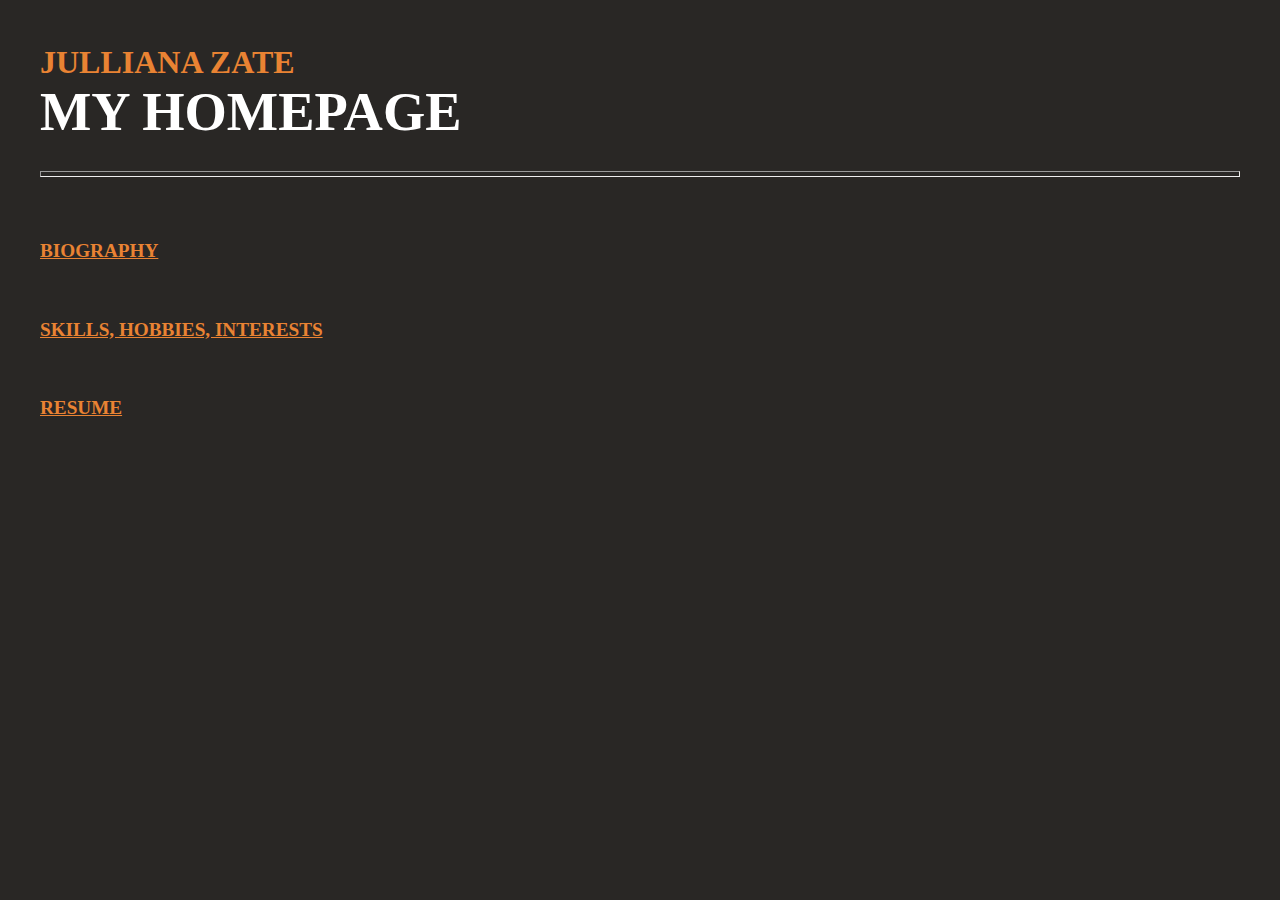
<file: index.html>
<!DOCTYPE html> 
<html lang="en">
<head>
    <meta charset="utf-8">
    <title>Skills, Hobbies & Interest</title>
    <link rel="stylesheet" href="landingcss.css">
	<body>
      <h1 id="head"> JULLIANA ZATE <div id="phead"> MY HOMEPAGE </div></h1><br>
      <hr size="6" align="right"><br><br>
      
      <h3><a href="bio/zate_biography_csad.html"> BIOGRAPHY </a></h3><br>
	  <h3><a href="skills/skills.html"> SKILLS, HOBBIES, INTERESTS </a></h3><br>
	  <h3><a href="resume/index.html"> RESUME </a></h3><br>
      
    </body>
  </head>
</html>
</file>
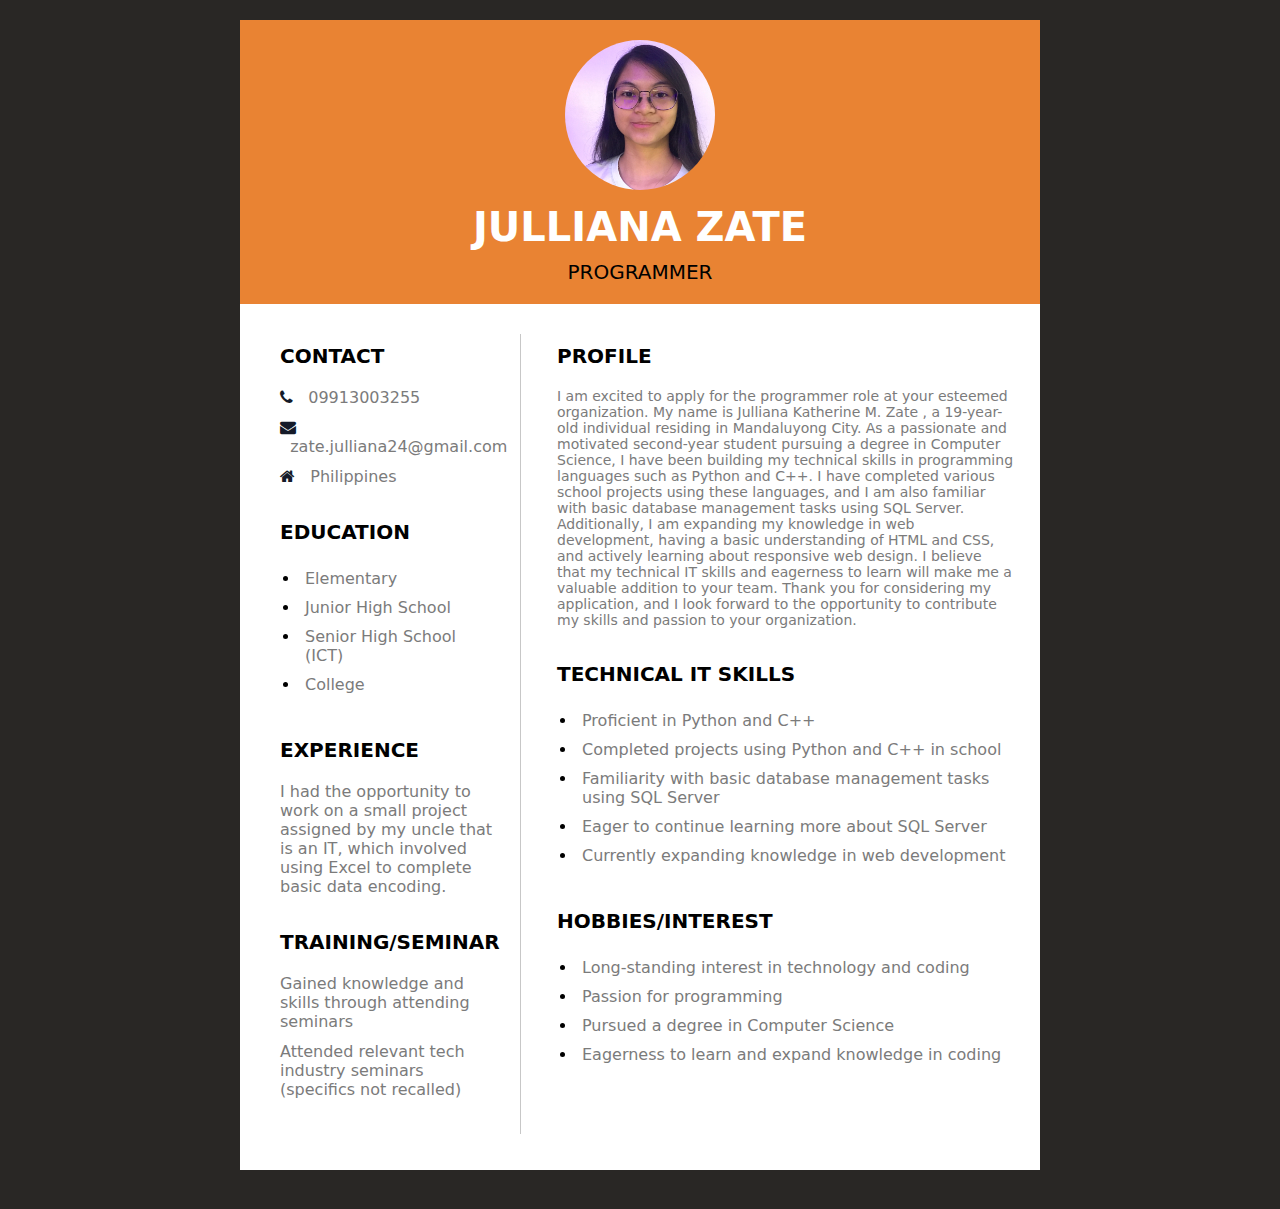
<file: resume/index.html>
<!DOCTYPE html>
<html>
<head>
	<title></title>
	<link rel="stylesheet" type="text/css" href="css/style.css"/>
	
<link rel="stylesheet" href="https://cdnjs.cloudflare.com/ajax/libs/font-awesome/4.7.0/css/font-awesome.min.css">
</head>
<body>

	<div class="main">
		<div class="top-section">
			<img src="image/profile.JPG" class="profile" />
			<p class="p1">JULLIANA ZATE</p>
			<p class="p2">PROGRAMMER</p>
		</div>
		<div class="clearfix"></div>

		<div class="col-div-4">
			<div class="content-box" style="padding-left: 40px;">

				
			<p class="head">Contact</p>
			<p class="p3"><i class="fa fa-phone" aria-hidden="true"></i> &nbsp;&nbsp;09913003255</p>
			<p class="p3"><i class="fa fa-envelope" aria-hidden="true"></i> &nbsp;&nbsp;zate.julliana24@gmail.com</p>
			<p class="p3"><i class="fa fa-home" aria-hidden="true"></i> &nbsp;&nbsp;Philippines</p>
			
			<br/>
			<p class="head">EDUCATION</p>
			<ul class="skills">
				<li><span>Elementary</span></li>
				<li><span>Junior High School</span></li>
				<li><span>Senior High School (ICT)</span></li>
				<li><span>College</span></li>
			</ul>
			<br>
			<p class="head">EXPERIENCE</p>
			<p class="p3">I had the opportunity to work on a small project assigned by my uncle that is an IT, which involved using Excel to complete basic data 
			encoding.</p>
			<br/>
			<p class="head">TRAINING/SEMINAR</p>
				<p class="p3">Gained knowledge and skills through attending seminars</p>
				<p class="p3">Attended relevant tech industry seminars (specifics not recalled)</p>

			<br/>
			</div>
		</div>
		<div class="line"></div>
		<div class="col-div-8">
			<div class="content-box">
			<p class="head">profile</p>
			<p class="p3" style="font-size: 14px;">I am excited to apply for the programmer role at your esteemed organization. My name is Julliana Katherine M. Zate
			, a 19-year-old individual residing in Mandaluyong City. As a passionate and motivated second-year student pursuing a degree in Computer Science, I have 
			been building my technical skills in programming languages such as Python and C++. I have completed various school projects using these languages, and I 
			am also familiar with basic database management tasks using SQL Server. Additionally, I am expanding my knowledge in web development, having a basic 
			understanding of HTML and CSS, and actively learning about responsive web design. I believe that my technical IT skills and eagerness to learn will make 
			me a valuable addition to your team. Thank you for considering my application, and I look forward to the opportunity to contribute my skills and passion 
			to your organization.</p>
			
			<br/>
			<p class="head">TECHNICAL IT SKILLS</p>
			<ul class="skills">
				<li><span>Proficient in Python and C++</span></li>
				<li><span>Completed projects using Python and C++ in school</span></li>
				<li><span>Familiarity with basic database management tasks using SQL Server</span></li>
				<li><span>Eager to continue learning more about SQL Server</span></li>
				<li><span>Currently expanding knowledge in web development</span></li>
			</ul>

			<br/>

			<p class="head">HOBBIES/INTEREST</p>
			<ul class="skills">
				<li><span>Long-standing interest in technology and coding</span></li>
				<li><span>Passion for programming</span></li>
				<li><span>Pursued a degree in Computer Science</span></li>
				<li><span>Eagerness to learn and expand knowledge in coding</span></li>
				
			</ul>


			</div>
		</div>

		<div class="clearfix"></div>

	</div>
		<br/>
</body>
</html>
</file>
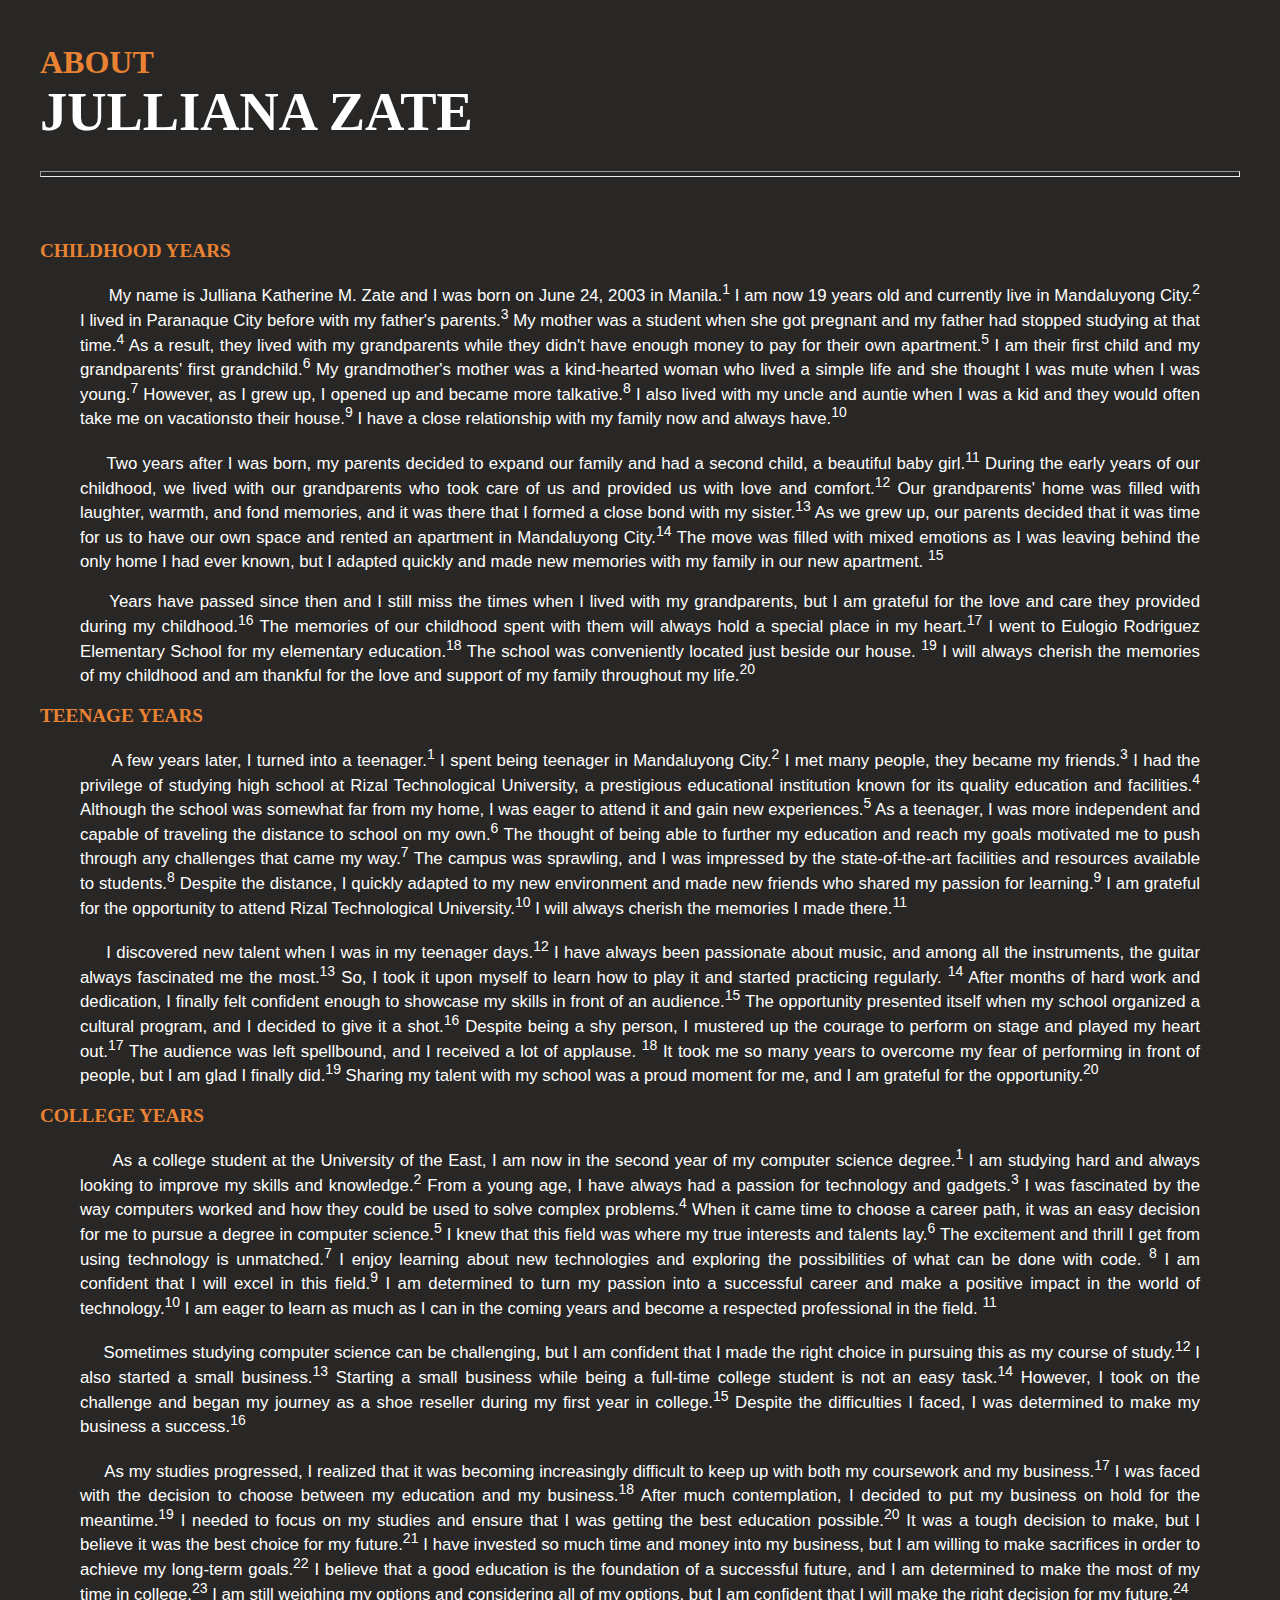
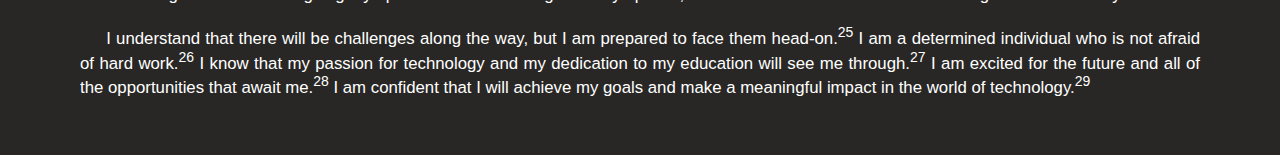
<file: bio/zate_biography_csad.html>
<!DOCTYPE html> 
<html lang="en">
<head>
    <meta charset="utf-8">
    <title>BIOGRAPHY</title>
    <style type="text/css">
    </style>
	<body bgcolor="#292725" style="margin:20px; padding:20px">
		<h1 style="font-family: 'Garamond', serif; color: #E98333; font-size: 2em; margin-bottom: 2px; margin-top: 4px"> ABOUT <div style="font-family: 'Palatino', 
		serif; font-size: 1.7em; color: white"> JULLIANA ZATE </div></h1><br>
		<hr size="6" align="right"><br><br>
		<div style="color: white">
		<h3 style="color: #E98333; font-size: 1.2em"> CHILDHOOD YEARS </h3>

		<blockquote><p style="font-family: Verdana, sans-serif; font-size: 1.05em" align="justify">&nbsp;&nbsp;&nbsp;&nbsp;&nbsp; My name is Julliana Katherine M. 
		Zate and I was born on June 24, 2003 in Manila.<sup>1</sup> I am now 19 years old and currently live in Mandaluyong City.<sup>2</sup> I lived in Paranaque 
		City before with my father's parents.<sup>3</sup> My mother was a student when she got pregnant and my father had stopped studying at that time.<sup>4</sup> 
		As a result, they lived with my grandparents while they didn't have enough money to pay for their own apartment.<sup>5</sup> I am their first child and my 
		grandparents' first grandchild.<sup>6</sup> My grandmother's mother was a kind-hearted woman who lived a simple life and she thought I was mute when I was 
		young.<sup>7</sup> However, as I grew up, I opened up and became more talkative.<sup>8</sup> I also lived with my uncle and auntie when I was a kid and they 
		would often take me on vacationsto their house.<sup>9</sup> I have a close relationship with my family now and always have.<sup>10</sup><br><br>

		&nbsp;&nbsp;&nbsp;&nbsp;&nbsp;Two years after I was born, my parents decided to expand our family and had a second child, a beautiful baby girl.<sup>11</sup> 
		During the early years of our childhood, we lived with our grandparents who took care of us and provided us with love and comfort.<sup>12</sup> Our 
		grandparents' home was filled with laughter, warmth, and fond memories, and it was there that I formed a close bond with my sister.<sup>13</sup> As we grew 
		up, our parents decided that it was time for us to have our own space and rented an apartment in Mandaluyong City.<sup>14</sup> The move was filled with 
		mixed emotions as I was leaving behind the only home I had ever known, but I adapted quickly and made new memories with my family in our new apartment.
		<sup>15</sup><br><br>

		&nbsp;&nbsp;&nbsp;&nbsp;&nbsp;Years have passed since then and I still miss the times when I lived with my grandparents, but I am grateful for the love and 
		care they provided during my childhood.<sup>16</sup> The memories of our childhood spent with them will always hold a special place in my heart.<sup>17</sup> 
		I went to Eulogio Rodriguez Elementary School for my elementary education.<sup>18</sup> The school was conveniently located just beside our house.
		<sup>19</sup> I will always cherish the memories of my childhood and am thankful for the love and support of my family throughout my life.<sup>20</sup> 
		</p></blockquote>
        
		<h3 style="color: #E98333; font-size: 1.2em"> TEENAGE YEARS </h3>
		<blockquote><p style="font-family: Verdana, sans-serif; font-size: 1.05em" align="justify">&nbsp;&nbsp;&nbsp;&nbsp;&nbsp; A few years later, I turned into a 
		teenager.<sup>1</sup> I spent being teenager in Mandaluyong City.<sup>2</sup> I met many people, they became my friends.<sup>3</sup> I had the privilege of 
		studying high school at Rizal Technological University, a prestigious educational institution known for its quality education and facilities.<sup>4</sup> 
		Although the school was somewhat far from my home, I was eager to attend it and gain new experiences.<sup>5</sup> As a teenager, I was more independent and 
		capable of traveling the distance to school on my own.<sup>6</sup> The thought of being able to further my education and reach my goals motivated me to push 
		through any challenges that came my way.<sup>7</sup> The campus was sprawling, and I was impressed by the state-of-the-art facilities and resources available 
		to students.<sup>8</sup> Despite the distance, I quickly adapted to my new environment and made new friends who shared my passion for learning.<sup>9</sup> 
		I am grateful for the opportunity to attend Rizal Technological University.<sup>10</sup> I will always cherish the memories I made there.<sup>11</sup>
		<br><br>

		&nbsp;&nbsp;&nbsp;&nbsp;&nbsp;I discovered new talent when I was in my teenager days.<sup>12</sup> I have always been passionate about music, and among all 
		the instruments, the guitar always fascinated me the most.<sup>13</sup> So, I took it upon myself to learn how to play it and started practicing regularly.
		<sup>14</sup> After months of hard work and dedication, I finally felt confident enough to showcase my skills in front of an audience.<sup>15</sup> The 
		opportunity presented itself when my school organized a cultural program, and I decided to give it a shot.<sup>16</sup> Despite being a shy person, I 
		mustered up the courage to perform on stage and played my heart out.<sup>17</sup> The audience was left spellbound, and I received a lot of applause.
		<sup>18</sup> It took me so many years to overcome my fear of performing in front of people, but I am glad I finally did.<sup>19</sup> Sharing my talent 
		with my school was a proud moment for me, and I am grateful for the opportunity.<sup>20</sup> </p></blockquote>
  
		<h3 style="color: #E98333; font-size: 1.2em"> COLLEGE YEARS </h3>
		<blockquote><p style="font-family: Verdana, sans-serif; font-size: 1.05em" align="justify">&nbsp;&nbsp;&nbsp;&nbsp;&nbsp; As a college student at the 
		University of the East, I am now in the second year of my computer science degree.<sup>1</sup> I am studying hard and always looking to improve my skills 
		and knowledge.<sup>2</sup> From a young age, I have always had a passion for technology and gadgets.<sup>3</sup> I was fascinated by the way computers 
		worked and how they could be used to solve complex problems.<sup>4</sup> When it came time to choose a career path, it was an easy decision for me to pursue 
		a degree in computer science.<sup>5</sup> I knew that this field was where my true interests and talents lay.<sup>6</sup> The excitement and thrill I get 
		from using technology is unmatched.<sup>7</sup> I enjoy learning about new technologies and exploring the possibilities of what can be done with code.
		<sup>8</sup> I am confident that I will excel in this field.<sup>9</sup> I am determined to turn my passion into a successful career and make a positive 
		impact in the world of technology.<sup>10</sup> I am eager to learn as much as I can in the coming years and become a respected professional in the field.
		<sup>11</sup><br><br>

		&nbsp;&nbsp;&nbsp;&nbsp;&nbsp;Sometimes studying computer science can be challenging, but I am confident that I made the right choice in pursuing this as my 
		course of study.<sup>12</sup> I also started a small business.<sup>13</sup> Starting a small business while being a full-time college student is not an easy 
		task.<sup>14</sup> However, I took on the challenge and began my journey as a shoe reseller during my first year in college.<sup>15</sup> Despite the 
		difficulties I faced, I was determined to make my business a success.<sup>16</sup><br><br>

		&nbsp;&nbsp;&nbsp;&nbsp;&nbsp;As my studies progressed, I realized that it was becoming increasingly difficult to keep up with both my coursework and my 
		business.<sup>17</sup> I was faced with the decision to choose between my education and my business.<sup>18</sup> After much contemplation, I decided to put 
		my business on hold for the meantime.<sup>19</sup> I needed to focus on my studies and ensure that I was getting the best education possible.<sup>20</sup> 
		It was a tough decision to make, but I believe it was the best choice for my future.<sup>21</sup> I have invested so much time and money into my business, 
		but I am willing to make sacrifices in order to achieve my long-term goals.<sup>22</sup> I believe that a good education is the foundation of a successful 
		future, and I am determined to make the most of my time in college.<sup>23</sup> I am still weighing my options and considering all of my options, but I am 
		confident that I will make the right decision for my future.<sup>24</sup><br><br>

		&nbsp;&nbsp;&nbsp;&nbsp;&nbsp;I understand that there will be challenges along the way, but I am prepared to face them head-on.<sup>25</sup> I am a 
		determined individual who is not afraid of hard work.<sup>26</sup> I know that my passion for technology and my dedication to my education will see me 
		through.<sup>27</sup> I am excited for the future and all of the opportunities that await me.<sup>28</sup> I am confident that I will achieve my goals and 
		make a meaningful impact in the world of technology.<sup>29</sup> </p></blockquote>
        
    </body>
  </head>
</html>
</file>
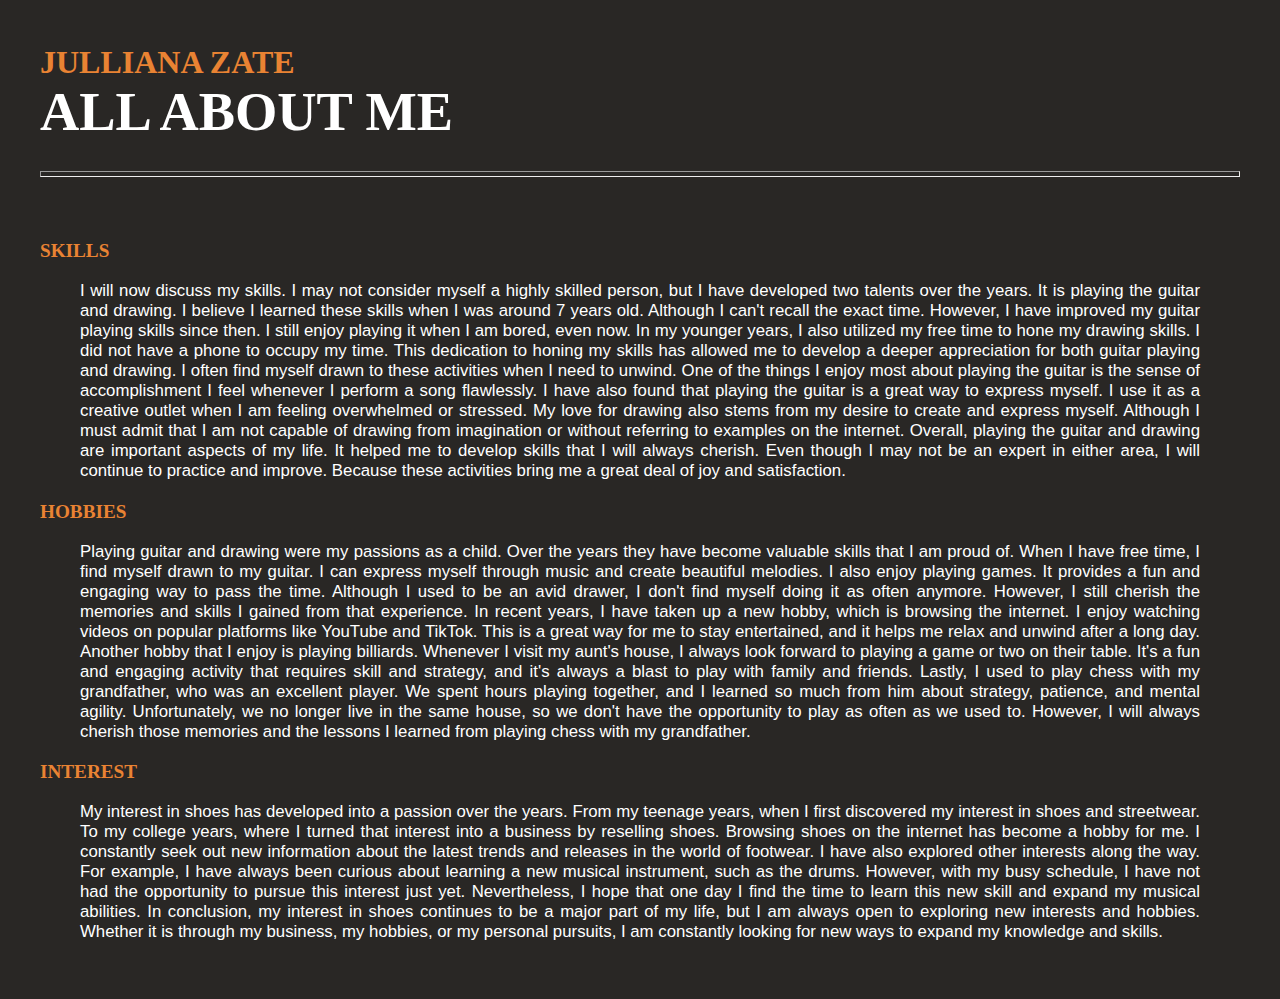
<file: skills/skills.html>
<!DOCTYPE html> 
<html lang="en">
<head>
    <meta charset="utf-8">
    <title>Skills, Hobbies & Interest</title>
    <link rel="stylesheet" href="skills.css">
	<body>
      <h1 id="head"> JULLIANA ZATE <div id="phead"> ALL ABOUT ME </div></h1><br>
      <hr size="6" align="right"><br><br>
      
      <h3> SKILLS </h3>
      <blockquote><p> I will now discuss my skills. I may not consider myself a highly skilled person, but I have developed two talents over the years. It is playing 
	  the guitar and drawing. I believe I learned these skills when I was around 7 years old.  Although I can't recall the exact time. However, I have improved my 
	  guitar playing skills since then. I still enjoy playing it when I am bored, even now. In my younger years, I also utilized my free time to hone my drawing 
	  skills. I did not have a phone to occupy my time. This dedication to honing my skills has allowed me to develop a deeper appreciation for both guitar playing 
	  and drawing. I often find myself drawn to these activities when I need to unwind. One of the things I enjoy most about playing the guitar is the sense of 
	  accomplishment I feel whenever I perform a song flawlessly. I have also found that playing the guitar is a great way to express myself. I use it as a creative 
	  outlet when I am feeling overwhelmed or stressed. My love for drawing also stems from my desire to create and express myself. Although I must admit that I am 
	  not capable of drawing from imagination or without referring to examples on the internet. Overall, playing the guitar and drawing are important aspects of my 
	  life. It helped me to develop skills that I will always cherish. Even though I may not be an expert in either area, I will continue to practice and improve. 
	  Because these activities bring me a great deal of joy and satisfaction. </p></blockquote>
      
      <h3> HOBBIES </h3>
      <blockquote><p> Playing guitar and drawing were my passions as a child. Over the years they have become valuable skills that I am proud of. When I have free 
	  time, I find myself drawn to my guitar. I can express myself through music and create beautiful melodies. I also enjoy playing games. It provides a fun and 
	  engaging way to pass the time. Although I used to be an avid drawer, I don't find myself doing it as often anymore. However, I still cherish the memories and 
	  skills I gained from that experience. In recent years, I have taken up a new hobby, which is browsing the internet. I enjoy watching videos on popular 
	  platforms like YouTube and TikTok. This is a great way for me to stay entertained, and it helps me relax and unwind after a long day. Another hobby that I 
	  enjoy is playing billiards. Whenever I visit my aunt's house, I always look forward to playing a game or two on their table. It's a fun and engaging activity 
	  that requires skill and strategy, and it's always a blast to play with family and friends. Lastly, I used to play chess with my grandfather, who was an 
	  excellent player. We spent hours playing together, and I learned so much from him about strategy, patience, and mental agility. Unfortunately, we no longer 
	  live in the same house, so we don't have the opportunity to play as often as we used to. However, I will always cherish those memories and the lessons I 
	  learned from playing chess with my grandfather. </p></blockquote>
        
      <h3> INTEREST </h3>
      <blockquote><p> My interest in shoes has developed into a passion over the years. From my teenage years, when I first discovered my interest in shoes and 
	  streetwear. To my college years, where I turned that interest into a business by reselling shoes. Browsing shoes on the internet has become a hobby for me. 
	  I constantly seek out new information about the latest trends and releases in the world of footwear. I have also explored other interests along the way. For 
	  example, I have always been curious about learning a new musical instrument, such as the drums. However, with my busy schedule, I have not had the opportunity 
	  to pursue this interest just yet. Nevertheless, I hope that one day I find the time to learn this new skill and expand my musical abilities. In conclusion, my 
	  interest in shoes continues to be a major part of my life, but I am always open to exploring new interests and hobbies. Whether it is through my business, my 
	  hobbies, or my personal pursuits, I am constantly looking for new ways to expand my knowledge and skills. </p></blockquote>
    </body>
  </head>
</html>
</file>
<file: landingcss.css>
body {
  background-color: #292725;
  margin: 20px;
  padding: 20px;
}

#head {
  font-family: Garamond, serif;
  color: #E98333;
  font-size: 2em;
  margin-bottom: 2px;
  margin-top: 4px;
}

#phead {
  font-family: Palatino, serif;
  font-size: 1.7em;
  color: white;
}

h3 {
  color: #E98333;
  font-size: 1.2em;
}

a:link {color:#E98333;}
a:hover {color: white;}
a:visited {color:blue;}
</file>
<file: resume/css/style.css>
body{
	margin: 0px;
	padding: 0px;
	background-color: #292725;
	height: 100vh;
	font-family: system-ui;

}
.clearfix{
	clear: both;
}
.main{
	height: 1150px;
	width: 800px;
	background-color: white;
	margin: 20px auto;

}

.top-section{
	background-color:#E98333;
	text-align: center;
	padding: 20px;
}
.profile{
	width: 150px;
	border-radius: 50%;
}
.p1{
	color: white;
	font-size: 40px;
	font-weight: bold;
	margin: 0px;
	margin-top: 10px;
}

.p2{
	font-size: 20px;
	margin: 0px;
	margin-top: 10px;
}
.col-div-4{
	width: 35%;
	float: left;

}
.col-div-8{
	width: 62%;
	float: left;
}
.line{
	border-left: 1px solid #c7c7c7;
  height: 800px;
  width: 2%;
  margin-top: 30px;
  float:left;
}
.content-box{
	padding: 20px;
}
.head{
	font-size: 20px;
	text-transform: uppercase;
	font-weight: 600;
}
.p3{
	color: #7b7b7b;
	margin-bottom: -5px;

}
.fa{
	color: #151b29;
}
.skills{
	margin-left: -20px;
	    margin-bottom: 0px;
}
.skills li{
	padding: 5px;
}
.skills li span{
	color: #7b7b7b;
}
</file>
<file: skills/skills.css>
body {
  background-color: #292725;
  margin: 20px;
  padding: 20px;
}

#head {
  font-family: Garamond, serif;
  color: #E98333;
  font-size: 2em;
  margin-bottom: 2px;
  margin-top: 4px;
}

#phead {
  font-family: Palatino, serif;
  font-size: 1.7em;
  color: white;
}

p {
  font-family: Verdana, sans-serif;
  font-size: 1.05em;
  color: white;
  text-align: justify;
}

h3 {
  color: #E98333;
  font-size: 1.2em;
}
</file>
